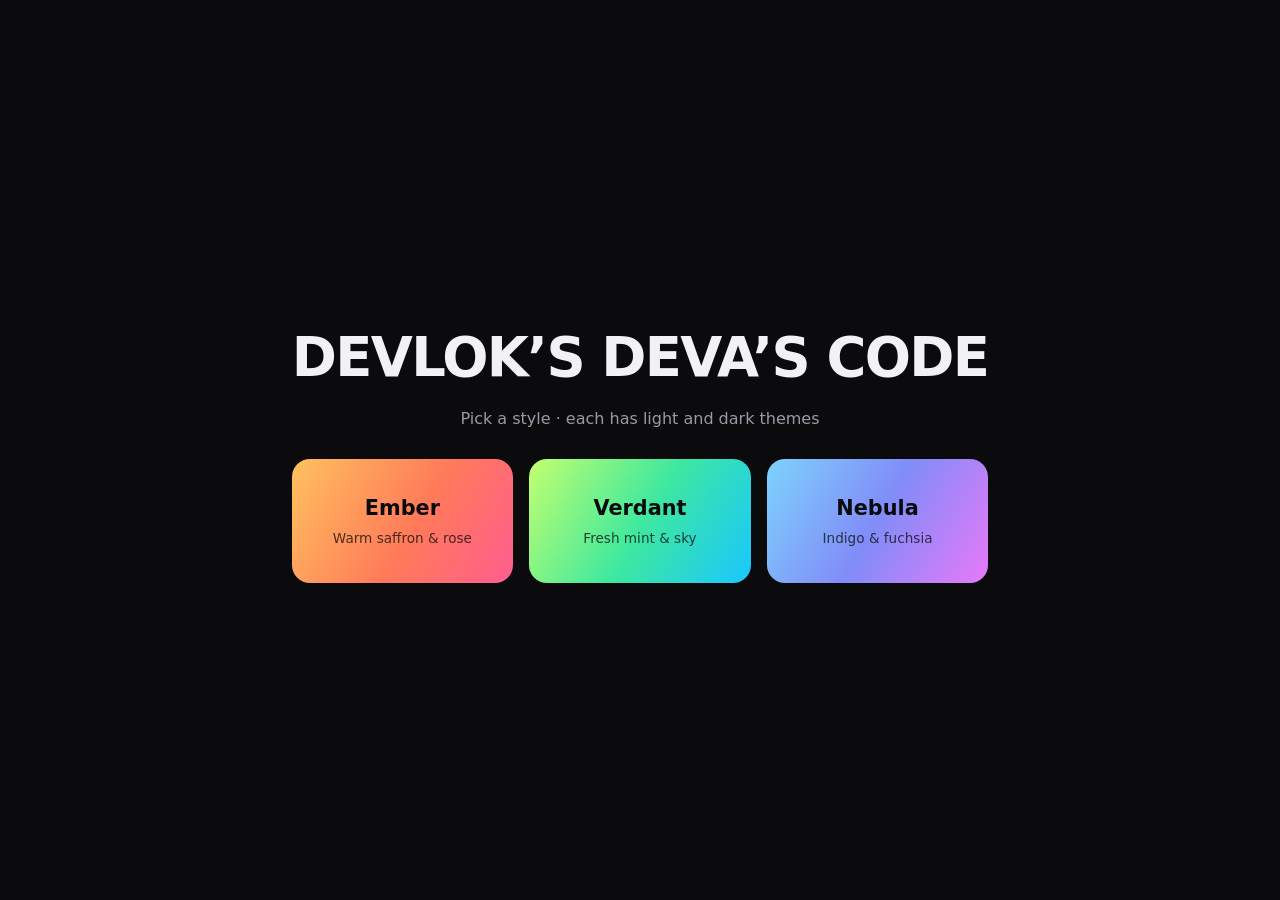
<file: index.html>
<!DOCTYPE html><html lang="en"><head><meta charset="utf-8"><meta name="viewport" content="width=device-width,initial-scale=1"><title>DEVA’S CODE — Choose a style</title><link rel="stylesheet" href="css/landing.css"></head><body><div><h1>DEVLOK’S DEVA’S CODE</h1><p style="margin-top:8px">Pick a style · each has light and dark themes</p></div><div class="g"><a href="ember.html" style="background:linear-gradient(120deg,#ffc15e,#ff7a59 55%,#ff5d8f)">Ember<small>Warm saffron & rose</small></a><a href="verdant.html" style="background:linear-gradient(120deg,#c3ff6e,#3de8a0 52%,#19c7ff)">Verdant<small>Fresh mint & sky</small></a><a href="nebula.html" style="background:linear-gradient(120deg,#7dd3fc,#818cf8 50%,#e879f9)">Nebula<small>Indigo & fuchsia</small></a></div></body></html>
</file>
<file: css/landing.css>
*{box-sizing:border-box;margin:0}
body{min-height:100vh;display:grid;place-content:center;gap:28px;padding:32px;background:#0b0b0e;color:#f2f2f5;font:16px/1.5 system-ui,sans-serif;text-align:center}
h1{font-size:clamp(2rem,6vw,3.4rem);letter-spacing:-.03em}
p{color:#9a9aa6}
.g{display:grid;grid-template-columns:repeat(auto-fit,minmax(200px,1fr));gap:16px;max-width:760px}
a{color:#0b0b0e;text-decoration:none;border-radius:18px;padding:34px 20px;font-weight:800;font-size:1.3rem;transition:transform .3s}
a small{display:block;font-weight:500;font-size:.85rem;opacity:.75;margin-top:4px}
a:hover{transform:translateY(-6px) scale(1.03)}
</file>
